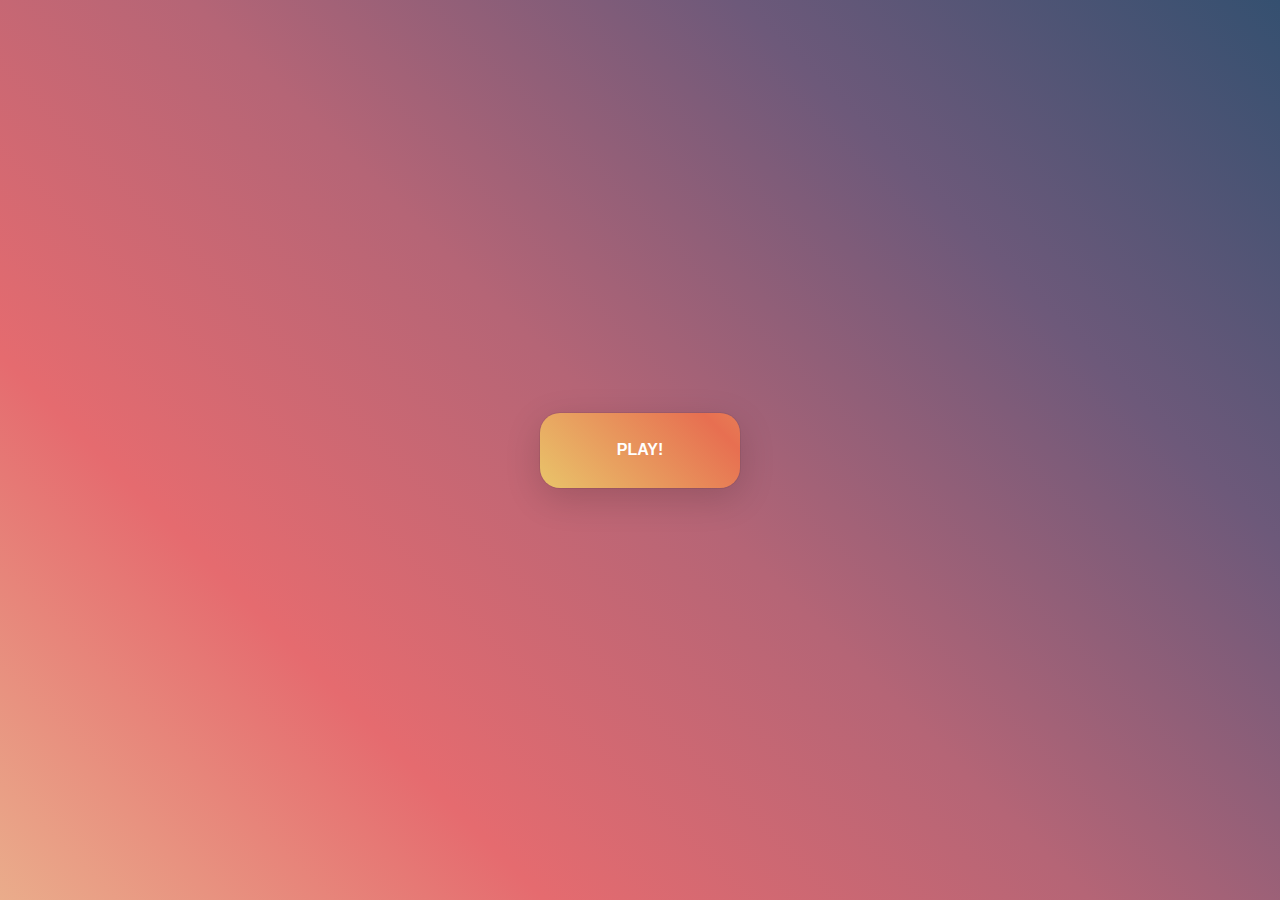
<file: etch-a-sketch-project/index.html>
<!DOCTYPE html>
<html lang="en">
  <head>
    <meta charset="UTF-8" />
    <meta http-equiv="X-UA-Compatible" content="IE=edge" />
    <meta name="viewport" content="width=device-width, initial-scale=1.0" />
    <title>Sketch Pad 1810!</title>
    <link rel="stylesheet" href="./css/style.css" />
  </head>
  <body>
    <!--
      <p class="test-text">Sketch Pad 1810!</p>
      Ganze Seite überarbeiten, nicht erst einblenden lassen sondern "gleich bereit", links Menü - rechts Malfläche
      Dazu ein "Slider", der die Größe von 1-64px size auswählen 
    -->
    <div class="container"></div>
    <button id="clickme">PLAY!</button>
    <button id="reset">Reset!</button>
    <script src="./js/script.js"></script>
  </body>
</html>
</file>
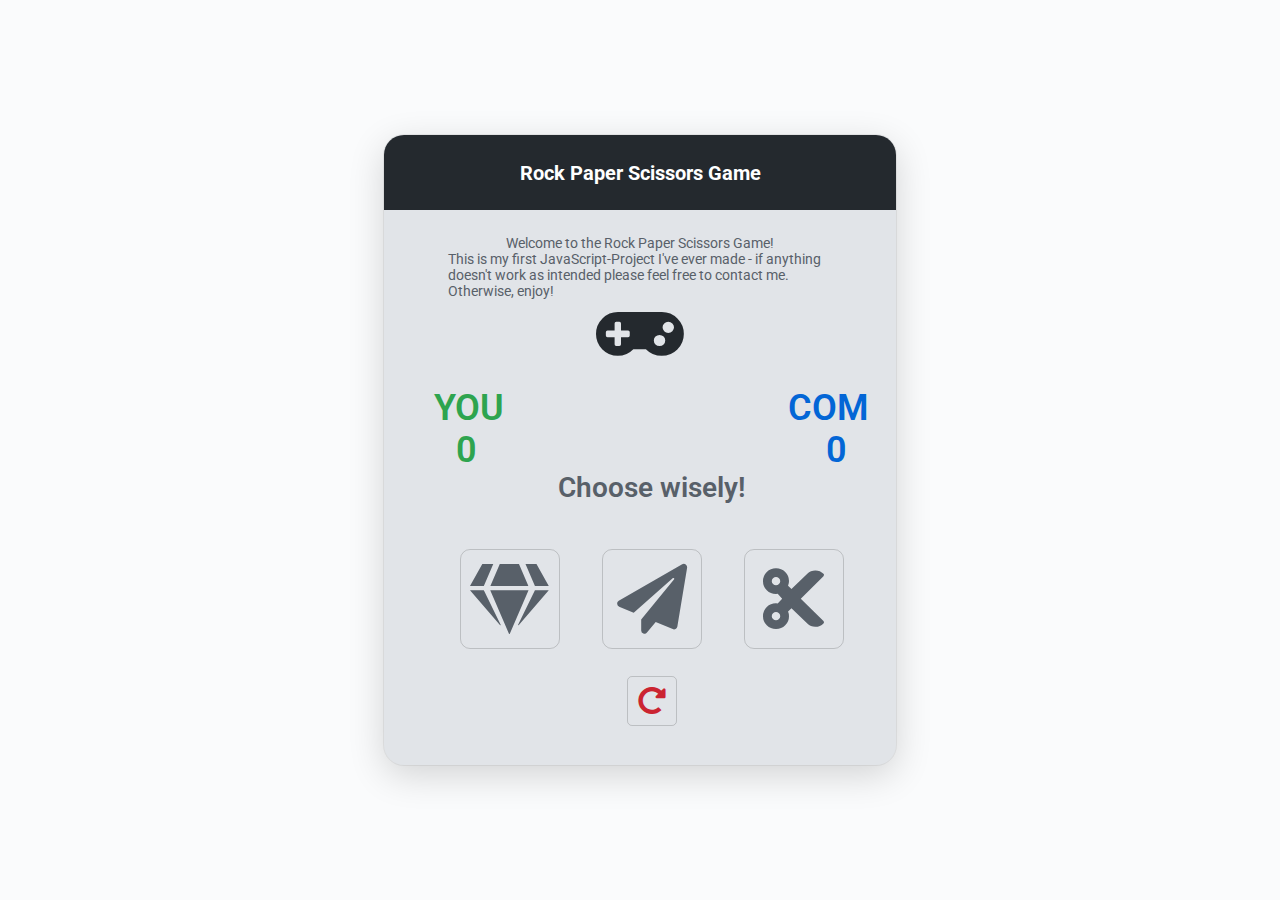
<file: rock-paper-scissors-game/index.html>
<!DOCTYPE html>
<html lang="en">
  <head>
    <meta charset="UTF-8" />
    <meta http-equiv="X-UA-Compatible" content="IE=edge" />
    <meta name="viewport" content="width=device-width, initial-scale=1.0" />
    <link rel="stylesheet" href="./css/style.css" />
    <link
      rel="stylesheet"
      href="https://cdnjs.cloudflare.com/ajax/libs/font-awesome/5.15.3/css/all.min.css"
    />
    <title>"Rock Paper Scissors Game!</title>
  </head>
  <body>
    <div class="container">
      <div class="heading-area">
        <div class="heading">
          <h1>Rock Paper Scissors Game</h1>
        </div>
        <p class="welcome-text">
          <span class="welcome-head">
            Welcome to the Rock Paper Scissors Game! <br />
          </span>
          This is my first JavaScript-Project I've ever made - if anything
          doesn't work as intended please feel free to contact me. Otherwise,
          enjoy! <span class="fas fa-gamepad fa-5x" id="gamepad"></span>
        </p>
      </div>
      <div class="game">
        <div class="players-section">
          <p class="player">YOU</p>

          <p class="comp">COM</p>
        </div>
        <div class="scores-section">
          <p id="player-score">0</p>
          <p id="comp-score">0</p>
        </div>
        <div class="alert-section">
          <p id="game-alert">Choose wisely!</p>
        </div>
        <div class="button-section">
          <button id="rock">
            <div class="fas fa-gem fa-5x"></div>
          </button>
          <button id="paper">
            <div class="fas fa-paper-plane fa-5x"></div>
          </button>
          <button id="scissors">
            <div class="fas fa-cut fa-5x"></div>
          </button>
        </div>
        <div class="reset-section">
          <button id="reset">
            <div class="fas fa-redo-alt fa-2x"></div>
          </button>
        </div>
      </div>
    </div>
    <script src="./js/script.js"></script>
  </body>
</html>
</file>
<file: etch-a-sketch-project/css/style.css>
@import url('https://fonts.googleapis.com/css2?family=Roboto:wght@400;500;700&display=swap');
@import url('https://fonts.googleapis.com/css2?family=Montserrat:wght@300;400;700&display=swap');

:root {
  --main-bg: #264653; /* #fcd5ce */
  --btn-clr-left: #f72585;
  --btn-clr-right: #480ca8;
  --box-bg: #fafbfc;
  --box-hover: #24292e;
}

* {
  box-sizing: border-box;
  margin: 0;
  padding: 0;
}

body {
  display: flex;
  justify-content: center;
  align-items: center;
  width: 100vw;
  height: 100vh;
  background-image: linear-gradient(
    225deg,
    rgba(53, 80, 112, 1) 0%,
    rgba(109, 89, 122, 1) 25%,
    rgba(181, 101, 118, 1) 50%,
    rgba(229, 107, 111, 1) 75%,
    rgba(234, 172, 139, 1) 100%
  );
  font-family: 'Roboto', sans-serif;
}

.container {
  display: flex;
  position: absolute;
  align-items: center;
  justify-content: center;
  box-shadow: rgba(0, 0, 0, 0.16) 0px 10px 36px 0px,
    rgba(0, 0, 0, 0.06) 0px 0px 0px 1px;
  opacity: 0;
  transition: all 2s ease;
}

.test-text {
  font-family: 'Montserrat', sans-serif;
  color: white;
  font-size: 26px;
  font-weight: 500;
  margin-bottom: 200px;
}

.box {
  /* border: 1px solid #d1d5da; Border besser weglassen(?) */
  height: 10px;
  width: 10px;
  background-color: #fff;
}

.box:hover {
  background-color: var(--box-hover);
}

button {
  font-size: 16px;
  font-weight: 600;
  color: #fff;
}
#clickme,
#reset {
  position: absolute;
  height: 75px;
  width: 200px;
  border-radius: 20px;
  border: none;
  text-transform: uppercase;
  background-image: linear-gradient(
    45deg,
    #e9c46a 0%,
    /* #f72585, #f480ca8 */ #e76f51 50%,
    #e9c46a 100%
  );
  background-size: 200% auto;
  opacity: 1;
  transition: background-position 0.5s ease, opacity 2s ease;
  box-shadow: rgba(0, 0, 0, 0.16) 0px 10px 36px 0px,
    rgba(0, 0, 0, 0.06) 0px 0px 0px 1px;
}

#clickme:hover,
#reset:hover {
  background-position: right center;
  cursor: pointer;
}

#clickme:active,
#reset:active {
  transform: scale(0.9);
}

#reset {
  position: relative;
  top: -35%;
  opacity: 0;
}

.moveUp {
  animation: moveUp 2s ease;
}

@keyframes moveUp {
  from {
    top: 45%;
  }
  to {
    top: 10%;
  }
}

.moveReset {
  animation: moveReset 2s ease;
}

@keyframes moveReset {
  from {
    top: -50%;
  }
  to {
    top: -35%;
  }
}
</file>
<file: rock-paper-scissors-game/css/style.css>
@import url('https://fonts.googleapis.com/css2?family=Inter&display=swap');
@import url('https://fonts.googleapis.com/css2?family=Montserrat:wght@100&display=swap');
@import url('https://fonts.googleapis.com/css2?family=Roboto:wght@400;500;700&display=swap');

/* ---------------- */
/* STANDARD-CLASSES */
/* ---------------- */

:root {
  --heading-bg: #24292e;
  --heading-color: #ffffff;
  --main-background: #fafbfc;
  --main-color: #586069;
  --container-bg: #e1e4e8;
  --reset-button: #cb2431;
  --player-color: #2ea44f;
  --comp-color: #0366d6;
}

* {
  box-sizing: border-box;
  margin: 0;
  padding: 0;
  font-family: 'Roboto', sans-serif;
  font-weight: 400;
  font-size: 14px;
}

body {
  display: flex;
  justify-content: center;
  align-items: center;
  width: 100vw;
  height: 100vh;
  background-color: var(--main-background);
  color: var(--main-color);
}

h1 {
  font-family: 'Roboto', sans-serif;
  font-weight: 700;
  font-size: 20px;
}

.container {
  position: absolute;
  width: 40vw;
  height: 70vh;
  padding: 50px;
  background-color: var(--container-bg);
  border-radius: 20px;
  box-shadow: rgba(0, 0, 0, 0.16) 0px 10px 36px 0px,
    rgba(0, 0, 0, 0.06) 0px 0px 0px 1px;
}

/* ---------------- */
/* --- TOP-AREA --- */
/* ---------------- */

.heading-area {
  position: absolute;
  display: flex;
  justify-content: center;
  left: 0;
  top: 0;
  width: 100%;
  height: 200px;
}

.heading {
  display: flex;
  justify-content: center;
  align-items: center;
  border-top-left-radius: 20px;
  border-top-right-radius: 20px;
  color: var(--heading-color);
  background-color: var(--heading-bg);
  width: 100%;
  height: 75px;
}

.welcome-text {
  position: absolute;
  display: flex;
  flex-direction: column;
  align-items: center;
  top: 100px;
  width: 30vw;
  height: 50px;
}

#gamepad {
  color: var(--heading-bg);
}

/* ----------------- */
/* --- GAME-AREA --- */
/* ----------------- */

.game {
  display: flex;
  flex-direction: column;
  justify-content: center;
  align-items: center;
  position: absolute;
  width: 34vw;
  top: 28vh;
}

.players-section {
  display: flex;
  justify-content: space-between;
  width: 34vw;
}

.player {
  font-size: 36px;
  font-weight: 600;
  color: var(--player-color);
}

.comp {
  font-size: 36px;
  font-weight: 600;
  color: var(--comp-color);
}

.scores-section {
  display: flex;
  justify-content: space-between;
  width: 30.5vw;
}

#player-score,
#comp-score {
  font-size: 36px;
  font-weight: 600;
  color: var(--player-color);
}

#comp-score {
  color: var(--comp-color);
}

.alert-section {
  display: flex;
  justify-content: center;
  width: auto;
}

#game-alert {
  font-size: 28px;
  font-weight: 600;
}

.button-section {
  display: flex;
  justify-content: space-between;
  width: 30vw;
  margin-top: 5vh;
}

button {
  height: 100px;
  width: 100px;
  background-color: transparent;
  border: 1px solid rgba(0, 0, 0, 0.16);
  border-radius: 10px;
  padding: 5px;
  transition: all 0.7s ease;
}

button:hover {
  box-shadow: rgba(0, 0, 0, 0.16) 0px 10px 36px 0px,
    rgba(0, 0, 0, 0.06) 0px 0px 0px 1px;
}

.clicked {
  background-color: #e9c46a;
}

#rock,
#paper,
#scissors {
  color: var(--main-color);
}

.reset-section {
  margin-top: 3vh;
}

#reset {
  height: 50px;
  width: 50px;
  color: var(--reset-button);
  border-radius: 5px;
  padding: 5px;
}
</file>
